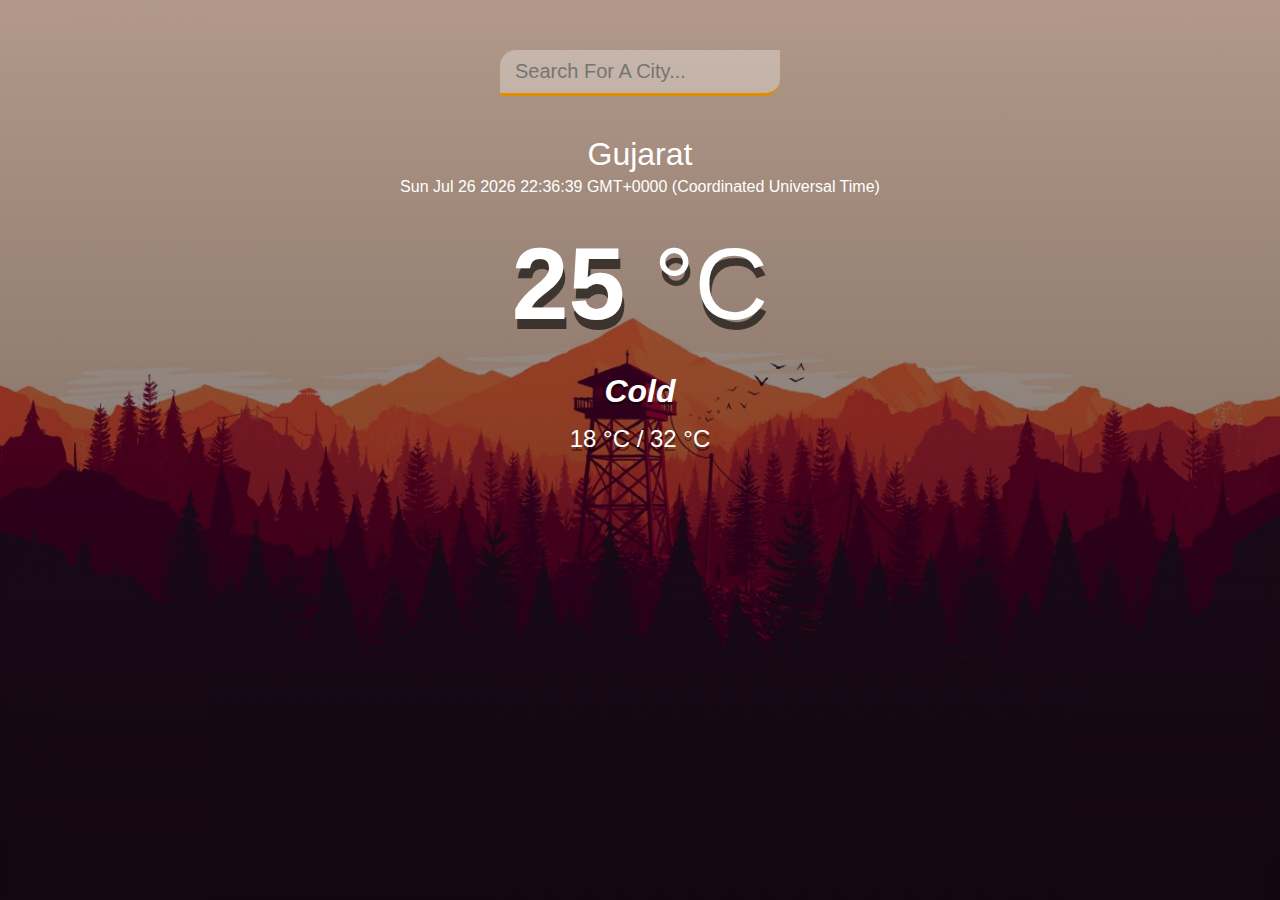
<file: index.html>
<!DOCTYPE html>
<html lang="en">
<head>
    <meta charset="UTF-8">
    <meta http-equiv="X-UA-Compatible" content="IE=edge">
    <meta name="viewport" content="width=device-width, initial-scale=1.0">
    <title>Weather App</title>
    <link rel = "stylesheet" href = "main.css" />
</head>
<body>
    <div class = "app-wrap">
        <header>
            <input type = "text" autocomplete="off" class = "search-box" placeholder="Search For A City..." />
        </header>
        <main>
            <section class= "location">
                <div class  = "city">Gujarat</div>
                
               

                <div class ="date"><p> <span id='date-time'></span></p></div> 

                <script>
                    var dt = new Date();
                    document.getElementById('date-time').innerHTML=dt;

                </script>
            </section>
            <div class = "current">
                <div class = "temp">25<span> &#176C</span></div>
                <div class = "weather">Cold</div>
                <div class = "hi-low">18 &#176C / 32 &#176C </div>
            </div>
        </main>
    </div>
    <script src = "main.js"></script>
</body>
</html>
</file>
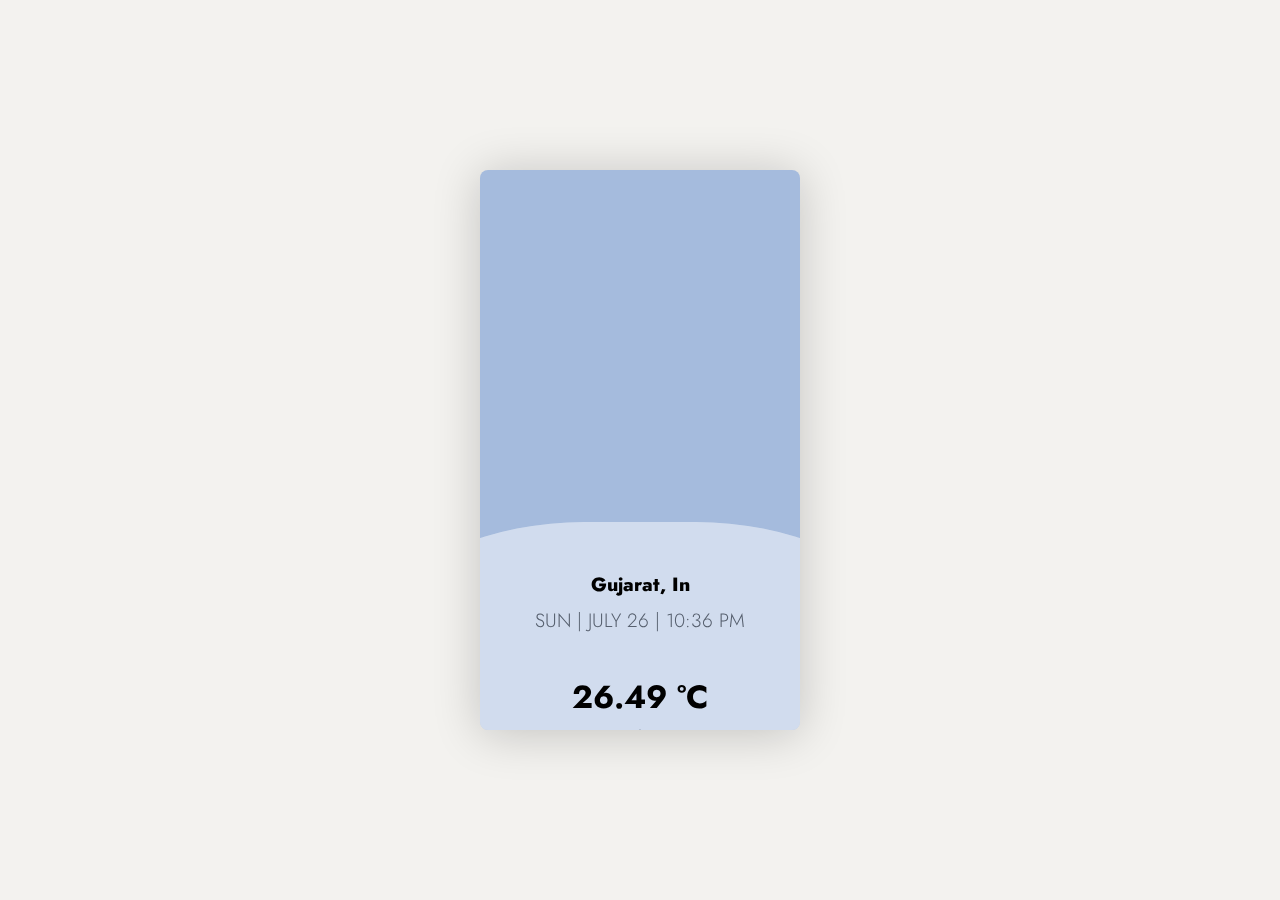
<file: index1.html>
<!DOCTYPE html>
<html lang="en">
<head>
    <meta charset="UTF-8">
    <meta http-equiv="X-UA-Compatible" content="IE=edge">
    <meta name="viewport"  content="width=device-width, initial-scale=1.0">
    <link rel="stylesheet" href="https://cdnjs.cloudflare.com/ajax/libs/font-awesome/5.10.0/css/all.min.css" 
    integrity="sha512-PgQMlq+nqFLV4ylk1gwUOgm6CtIIXkKwaIHp/PAIWHzig/lKZSEGKEysh0TCVbHJXCLN7WetD8TFecIky75ZfQ==" crossorigin="anonymous" referrerpolicy="no-referrer" />
    <link rel = "stylesheet" href = "main1.css" />
    <title>weather app</title>
</head>
<body>
    <div class = "box">
        <div class = "wave -one"></div>
        <div class = "wave -two"></div>
        <div class = "wave -three"></div>
        <div id = "weathercon">
            <i class="fas fa-sun" style="color: #eccc68;"></i> 
        </div>
        <div class= "info">
            <h2 class = "location"> <i class="fas fa-street-view" style="color: #fff;"></i>Gujarat, In </h2>
            <p id = "date"> WED | OCT 23 | 10:49AM </p>
           <h1 class = "temp">26.49 &#176C</h1>
           <h3 class = "tempmin_max">Min  26.49 &#176C | Max 26.49 &#176C</h3>
        </div>
    </div>
    <script>
        const curDate = document.getElementById("date");
        let weathercon = document.getElementById("weathercon");

        const tempStatus ="Clouds";
        const getCurrentDay = () => 
        {
            

            const weekday = new Array(7);
            weekday[0] = "Sun";
            weekday[1] = "Mon";
            weekday[2] = "Tue";
            weekday[3] = "Wed";
            weekday[4] = "Thu";
            weekday[5] = "Fri";
            weekday[6] = "Sat";

            
            let currentTime = new Date();
            let day = weekday[currentTime.getDay()];
            return day;
        } ;

        const getCurrentTime = () =>
        {
            var months = [
                "Jan",
                "Feb",
                "Mar",
                "Apr",
                "May",
                "June",
                "July",
                "Aug",
                "Sept",
                "Oct",
                "Nov",
                "Dec",
            ]
            var now = new Date();
            var month =months[now.getMonth() ];
            var date = now.getDate();
            var year = now.getFullYear();
            let hours = now.getHours();
            let mins = now.getMinutes();

            let periods = "AM";
            if (hours > 11)
            {
                periods = "PM";
                if (hours > 12)
                hours -= 12;
            }

            if  (mins < 10)
            {
                mins = "0" + mins;
            }

            return `${month} ${date} | ${hours}:${mins} ${periods}`;

            
        };
        curDate.innerHTML   =  getCurrentDay() + " | "  + getCurrentTime();

    </script>
</body>
</html>
</file>
<file: main.css>
* {
  margin: 0;
  padding: 0;
  box-sizing: border-box;
}

body {
  font-family: 'montserrat', sans-serif;
  background-image: url('bg.jpg');
  background-size: cover;
  background-position: top center;
}

.app-wrap {
  display: flex;
  flex-direction: column;
  min-height: 100vh;
  background-image: linear-gradient(to bottom, rgba(0, 0, 0, 0.3), rgba(0, 0, 0, 0.6));
}

header {
  display: flex;
  justify-content: center;
  align-items: center;
  padding: 50px 15px 15px;
}

header input {
  width: 100%;
  max-width: 280px;
  padding: 10px 15px;
  border: none;
  outline: none;
  background-color: rgba(255, 255, 255, 0.3);
  border-radius: 16px 0px 16px 0px;
  border-bottom: 3px solid #DF8E00;
  
  color: #313131;
  font-size: 20px;
  font-weight: 300;
  transition: 0.2s ease-out;
}

header input:focus {
  background-color: rgba(255, 255, 255, 0.6);
}

main {
  flex: 1 1 100%;
  padding: 25px 25px 50px;
  display: flex;
  flex-direction: column;
  align-items: center;
  text-align: center;
}

.location .city {
  color: #FFF;
  font-size: 32px;
  font-weight: 500;
  margin-bottom: 5px;
}

.location .date {
  color: #FFF;
  font-size: 16px;
}

.current .temp {
  color: #FFF;
  font-size: 102px;
  font-weight: 900;
  margin: 30px 0px;
  text-shadow: 2px 10px rgba(0, 0, 0, 0.6);
}

.current .temp span {
  font-weight: 500;
}

.current .weather {
  color: #FFF;
  font-size: 32px;
  font-weight: 700;
  font-style: italic;
  margin-bottom: 15px;
  text-shadow: 0px 3px rgba(0, 0, 0, 0.4);
}

.current .hi-low {
  color: #FFF;
  font-size: 24px;
  font-weight: 500;
  text-shadow: 0px 4px rgba(0, 0, 0, 0.4);
}
</file>
<file: main1.css>
@import url('https://fonts.googleapis.com/css2?family=Jost:wght@300&display=swap');

* {
    margin: 0;
    padding: 0;
    font-family: "Jost", sans-serif;
}

body {
    background: #f3f2ef;
    display: flex;
    justify-content: center;
    align-items: center;
    flex-wrap: wrap;
    height: 100vh;
    width: 100vw;
    font-family: "Jost", sans-serif;
}

html {
    font-size: 100%;
    height: 100%;
}

html {
    background: #eee;
}

.box {
    width: 25vw;
    height: 60vh;
    border-radius: 0.5rem;
    box-shadow: 0 0.2rem 3rem rgba(0, 0, 0, 0.2);
    background: #a5bbdd;
    position: relative;
    overflow: hidden;
    transform: translate3d(0, 0, 0);
    min-width: 20rem;
    min-height: 35rem;
}

.wave {
    opacity: 0.3;
    position: absolute;
    top: 120%;
    left: 50%;
    background: #fff;
    width: 50rem;
    height: 50rem;
    margin-left: -25rem;
    margin-top: -20rem;
    transform-origin: 50% 48%;
    border-radius: 43%;
    animation: drift 3000ms infinite linear;
    z-index: 1;
}

.wave.-three {
    animation: drift 7000ms infinite linear;
    z-index: 2 !important;
    opacity: 0.2;
}

.wave.-two {
    animation: drift 7000ms infinite linear;
    opacity: 0.1;
    z-index: 3 !important;
}

.box::after {
    content: "";
    display: block;
    left: 0;
    top: 0;
    width: 100%;
    height: 100%;
    z-index: 11;
    transform: translate3d(0, 0, 0);
}

@keyframes drift {
    from {
        transform: rotate(0deg);
    }
    from {
        transform: rotate(360deg);
    }
}

.info {
    position: absolute;
    display: flex;
    justify-content: center;
    align-items: center;
    flex-direction: column;
    width: 100%;
    height: 50vh;
    z-index: 4;
}

.location {
    margin-top: -5.5rem;
    text-align: center;
    font-weight: 800;
    font-size: 1.2rem;
    text-transform: capitalize;
}

.fa-street-view {
    animation: rotates 3s linear infinite ease;
}

@keyframes rotates {
    from {
        transform: translateX(-0.5rem);
    }
    from {
        transform: translateX(1.5rem);
    }
}

#date {
    text-align: center;
    margin-top: 0.5rem;
    color: #57606f;
    font-size: 1.2rem;
    font-weight: 300;
    text-transform: uppercase;
}

.temp {
    margin-top: 2.5rem;
    text-align: center;
    font-size: 2rem;
}

.tempmin_max {
    text-align: center;
    margin-top: 0.3rem;
    font-weight: 300;
    font-size: 1rem;
    color: #57606f;
}

#weathercon {
    height: 55%;
    display: flex;
    justify-content: center;
    align-items: center;
    font-size: 3em;
}

#weathercon .fas {
    font-size: 6rem;
    animation: fas-anime 3s linear infinite alternate;
}

@keyframes fas-anime {
    from {
        transform: scale(1.1);
    }
    to {
        transform: scale(1.5)
    }
}

@media (max-width: 600px) {
    .box {
        width: 90vw;
        height: 80vh;
    }

    .wave {
        top: 85%;
    }

    #weathercon {
        font-size: 5em;
    }

    .info {
        font-size: 1.5em;
    }
}

@media (max-width: 500px) {
    .box {
        height: 80vh;
    }

    .wave {
        top: 115%;
    }
}

body > span {
    width: 100vw;
    text-align: center;
    color: grey;
}

.inputData {
    width: 100%;
    height: 10vh;
    display: flex;
    justify-content: center;
    align-items: center;
}

.inputField {
    width: 50%;
    margin: auto;
    border-radius: 5rem;
    padding: 1rem 1rem;
    outline: none;
    font-size: 1.5rem;
}

.errorMsg {
    text-align: center;
    font-size: 2rem;
    margin: 2rem auto;
}
</file>
